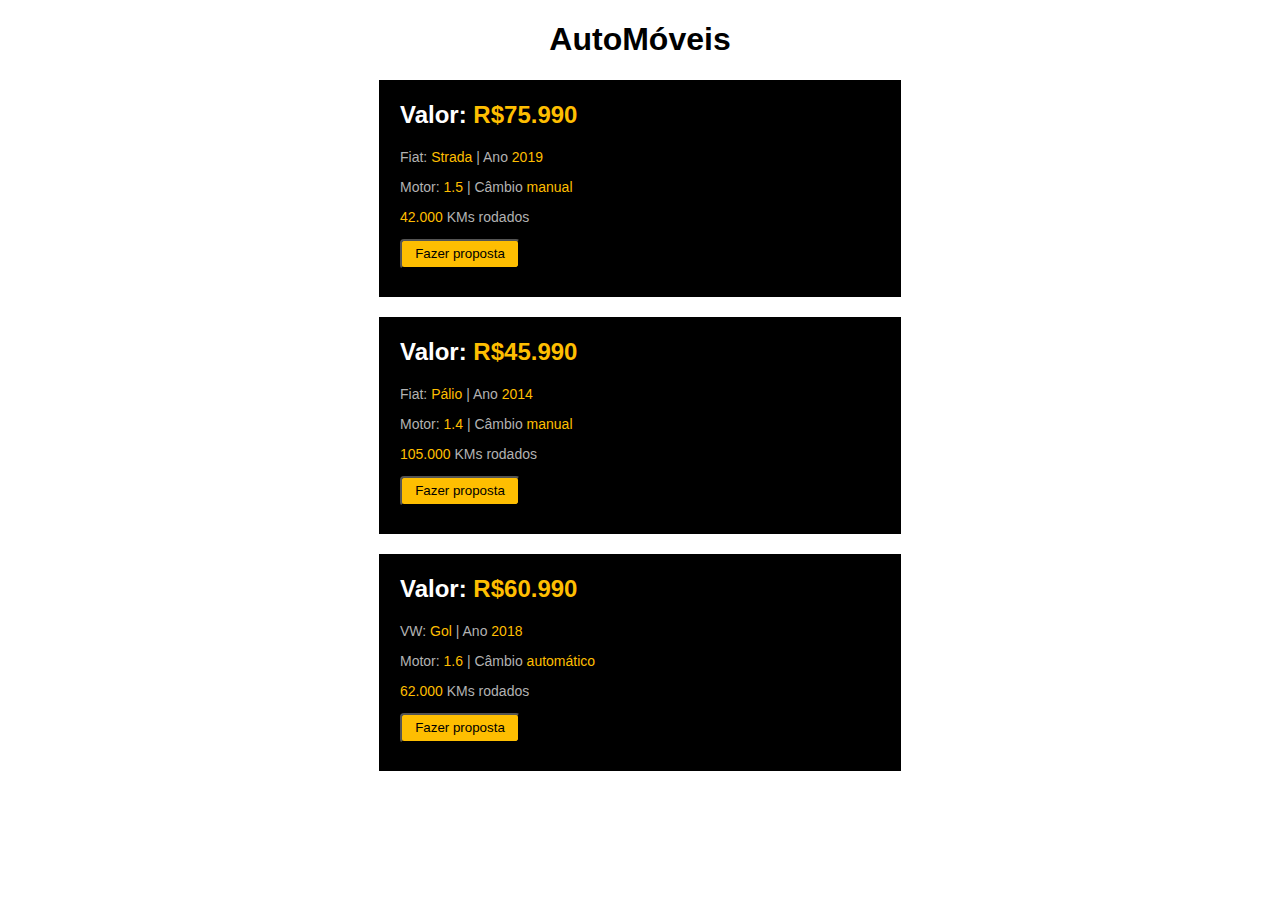
<file: loja-carros/index.html>
<!DOCTYPE html>
<html lang="en">
<head>
    <meta charset="UTF-8">
    <meta name="viewport" content="width=device-width, initial-scale=1.0">
    <link rel="stylesheet" href="style.css">
    <title>Automóveis</title>
</head>
    <body>
        <h1>AutoMóveis</h1>
        <div class="grid-container">
            <div class="grid-item">
                <h2>Valor: <span> R$75.990</span></h2>
                <p>Fiat: <span>Strada</span> | Ano <span>2019</span></p>
                <p>Motor: <span>1.5</span> | Câmbio <span>manual</span></p>
                <p><span>42.000 </span>KMs rodados</p>
                <button>Fazer proposta</button>
            </div>
            <div class="grid-item">
                <h2>Valor: <span> R$45.990</span></h2>
                <p>Fiat: <span>Pálio</span> | Ano <span>2014</span></p>
                <p>Motor: <span>1.4</span> | Câmbio <span>manual</span></p>
                <p><span>105.000 </span>KMs rodados</p>
                <button>Fazer proposta</button>
            </div>
            <div class="grid-item">
                <h2>Valor: <span> R$60.990</span></h2>
                <p>VW: <span>Gol</span> | Ano <span>2018</span></p>
                <p>Motor: <span>1.6</span> | Câmbio <span>automático</span></p>
                <p><span>62.000 </span>KMs rodados</p>
                <button>Fazer proposta</button>
            </div>
        </div>
    </body>
</html>
</file>
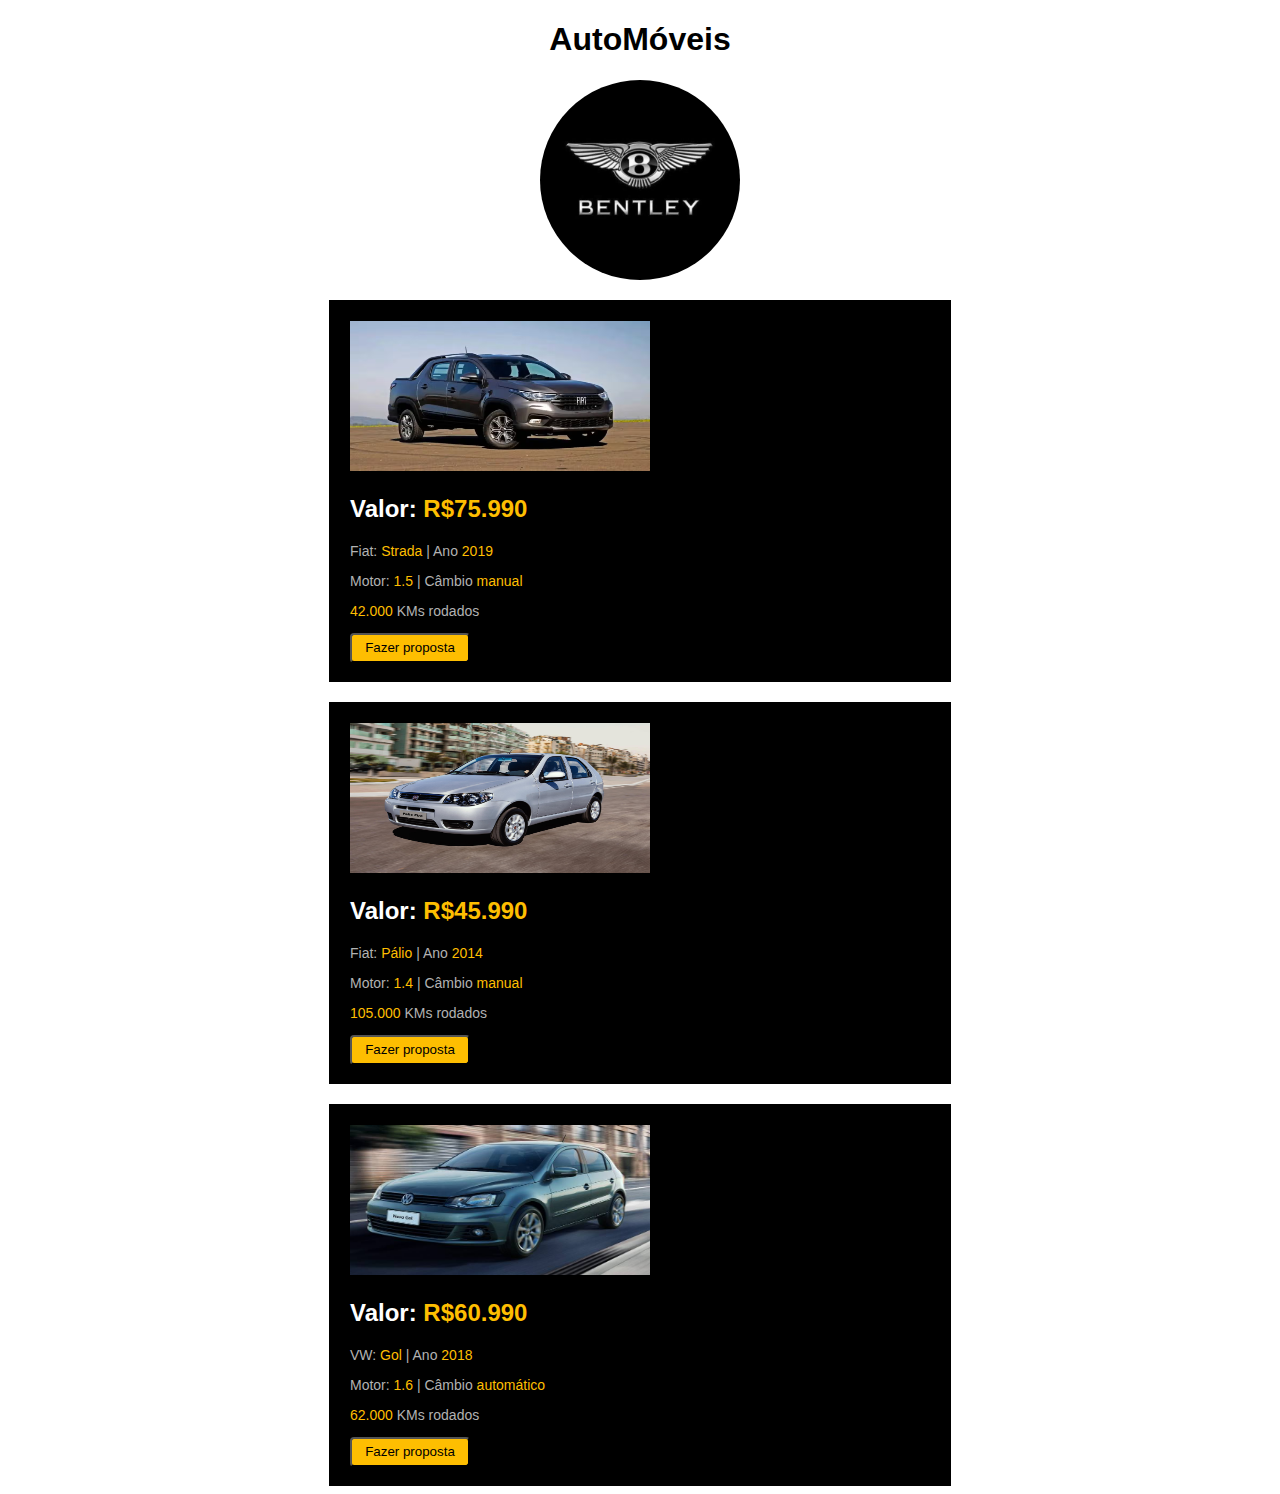
<file: loja-carros2/index.html>
<!DOCTYPE html>
<html lang="en">
<head>
    <meta charset="UTF-8">
    <meta name="viewport" content="width=device-width, initial-scale=1.0">
    <link rel="stylesheet" href="style.css">
    <title>Automóveis</title>
</head>
    <body>
        <h1>AutoMóveis</h1>
        <div class="grid-container">
            <img id="logo" src="assets/car-brand.jpg" alt="Logo Bentley">
            <div class="grid-item">
                <img class="format" src="assets/Fiat-Strada.avif" alt="Fiat Strada">
                <h2>Valor: <span> R$75.990</span></h2>
                <p>Fiat: <span>Strada</span> | Ano <span>2019</span></p>
                <p>Motor: <span>1.5</span> | Câmbio <span>manual</span></p>
                <p><span>42.000 </span>KMs rodados</p>
                <button>Fazer proposta</button>
            </div>
            <div class="grid-item">
                <img class="format" src="assets/palio.jpg" alt="Fiat Strada">
                <h2>Valor: <span> R$45.990</span></h2>
                <p>Fiat: <span>Pálio</span> | Ano <span>2014</span></p>
                <p>Motor: <span>1.4</span> | Câmbio <span>manual</span></p>
                <p><span>105.000 </span>KMs rodados</p>
                <button>Fazer proposta</button>
            </div>
            <div class="grid-item">
                <img class="format" src="assets/gol.jpg" alt="Fiat Strada">
                <h2>Valor: <span> R$60.990</span></h2>
                <p>VW: <span>Gol</span> | Ano <span>2018</span></p>
                <p>Motor: <span>1.6</span> | Câmbio <span>automático</span></p>
                <p><span>62.000 </span>KMs rodados</p>
                <button>Fazer proposta</button>
            </div>
        </div>
    </body>
</html>
</file>
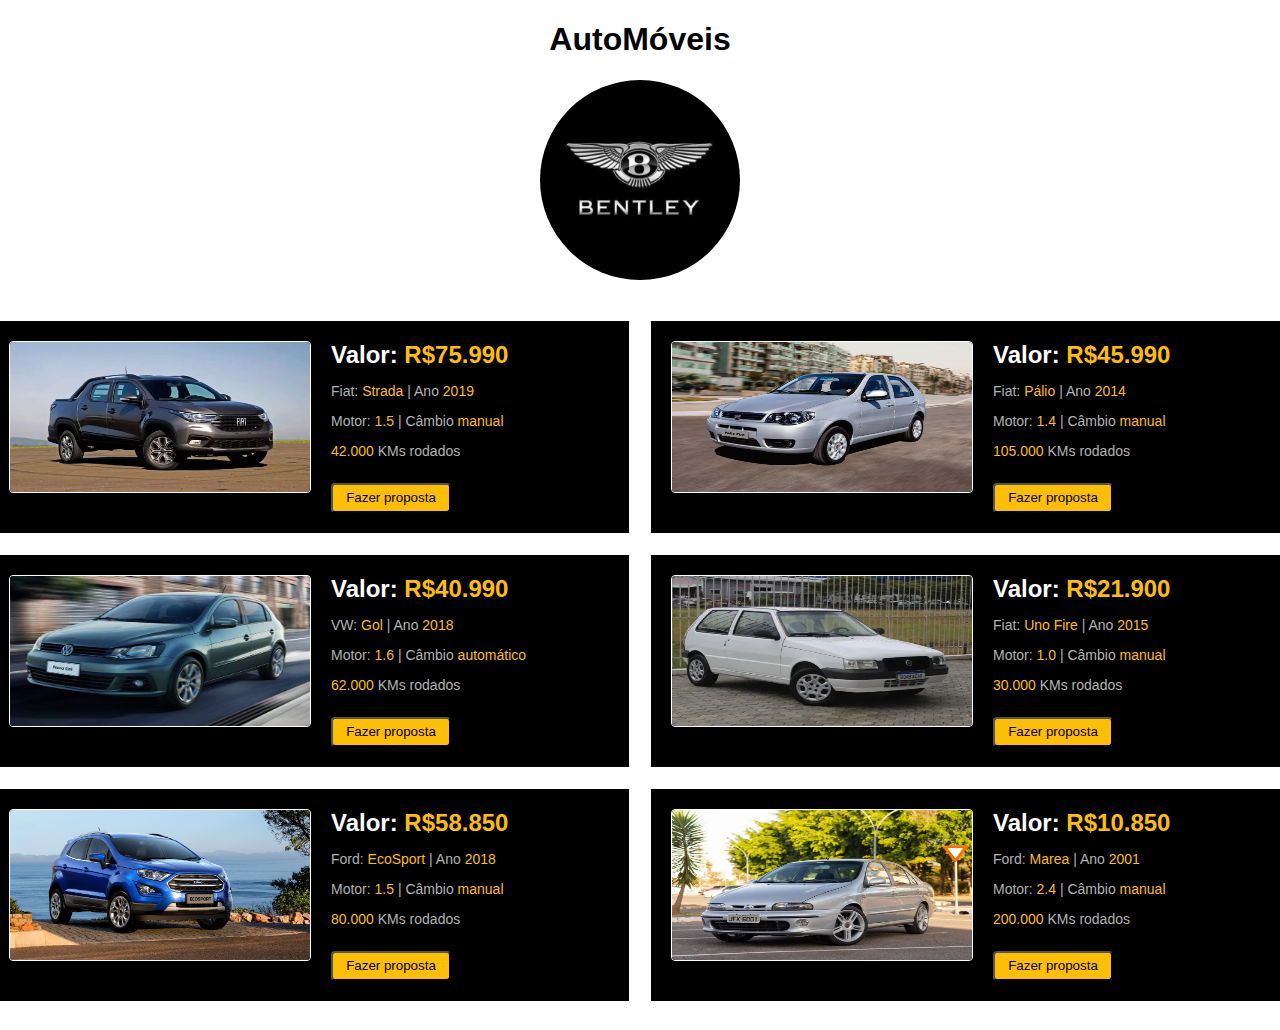
<file: loja-carros3/index.html>
<!DOCTYPE html>
<html lang="en">
<head>
    <meta charset="UTF-8">
    <meta name="viewport" content="width=device-width, initial-scale=1.0">
    <link rel="stylesheet" href="style.css">
    <title>Automóveis</title>
</head>
    <body>
        <h1>AutoMóveis</h1>
        <img id="logo" src="assets/car-brand.jpg" alt="Logo Bentley">
        <div class="grid-container">
            <div class="grid-item">
                <img class="format" src="assets/Fiat-Strada.avif" alt="Fiat Strada">
                <div class="content">
                    <h2>Valor: <span> R$75.990</span></h2>
                    <p>Fiat: <span>Strada</span> | Ano <span>2019</span></p>
                    <p>Motor: <span>1.5</span> | Câmbio <span>manual</span></p>
                    <p><span>42.000 </span>KMs rodados</p>
                    <button>Fazer proposta</button>
                </div>
            </div>
            <div class="grid-item">
                <img class="format" src="assets/palio.jpg" alt="Palio">
                <div class="content">
                    <h2>Valor: <span> R$45.990</span></h2>
                    <p>Fiat: <span>Pálio</span> | Ano <span>2014</span></p>
                    <p>Motor: <span>1.4</span> | Câmbio <span>manual</span></p>
                    <p><span>105.000 </span>KMs rodados</p>
                    <button>Fazer proposta</button>
                </div>
            </div>
            <div class="grid-item">
                <img class="format" src="assets/gol.jpg" alt="Gol">
                <div class="content">
                    <h2>Valor: <span> R$40.990</span></h2>
                    <p>VW: <span>Gol</span> | Ano <span>2018</span></p>
                    <p>Motor: <span>1.6</span> | Câmbio <span>automático</span></p>
                    <p><span>62.000 </span>KMs rodados</p>
                    <button>Fazer proposta</button>
                </div>
            </div>
            <div class="grid-item">
                <img class="format" src="assets/fiat-uno.webp" alt="Uno">
                <div class="content">
                    <h2>Valor: <span> R$21.900</span></h2>
                    <p>Fiat: <span>Uno Fire</span> | Ano <span>2015</span></p>
                    <p>Motor: <span>1.0</span> | Câmbio <span>manual</span></p>
                    <p><span>30.000 </span>KMs rodados</p>
                    <button>Fazer proposta</button>
                </div>
            </div>
            <div class="grid-item">
                <img class="format" src="assets/ecosport.jpg" alt="Uno">
                <div class="content">
                    <h2>Valor: <span> R$58.850</span></h2>
                    <p>Ford: <span>EcoSport</span> | Ano <span>2018</span></p>
                    <p>Motor: <span>1.5</span> | Câmbio <span>manual</span></p>
                    <p><span>80.000 </span>KMs rodados</p>
                    <button>Fazer proposta</button>
                </div>
            </div>
            <div class="grid-item">
                <img class="format" src="assets/marea.webp" alt="Uno">
                <div class="content">
                    <h2>Valor: <span> R$10.850</span></h2>
                    <p>Ford: <span>Marea</span> | Ano <span>2001</span></p>
                    <p>Motor: <span>2.4</span> | Câmbio <span>manual</span></p>
                    <p><span>200.000 </span>KMs rodados</p>
                    <button>Fazer proposta</button>
                </div>
            </div>
        </div>
    </body>
</html>
</file>
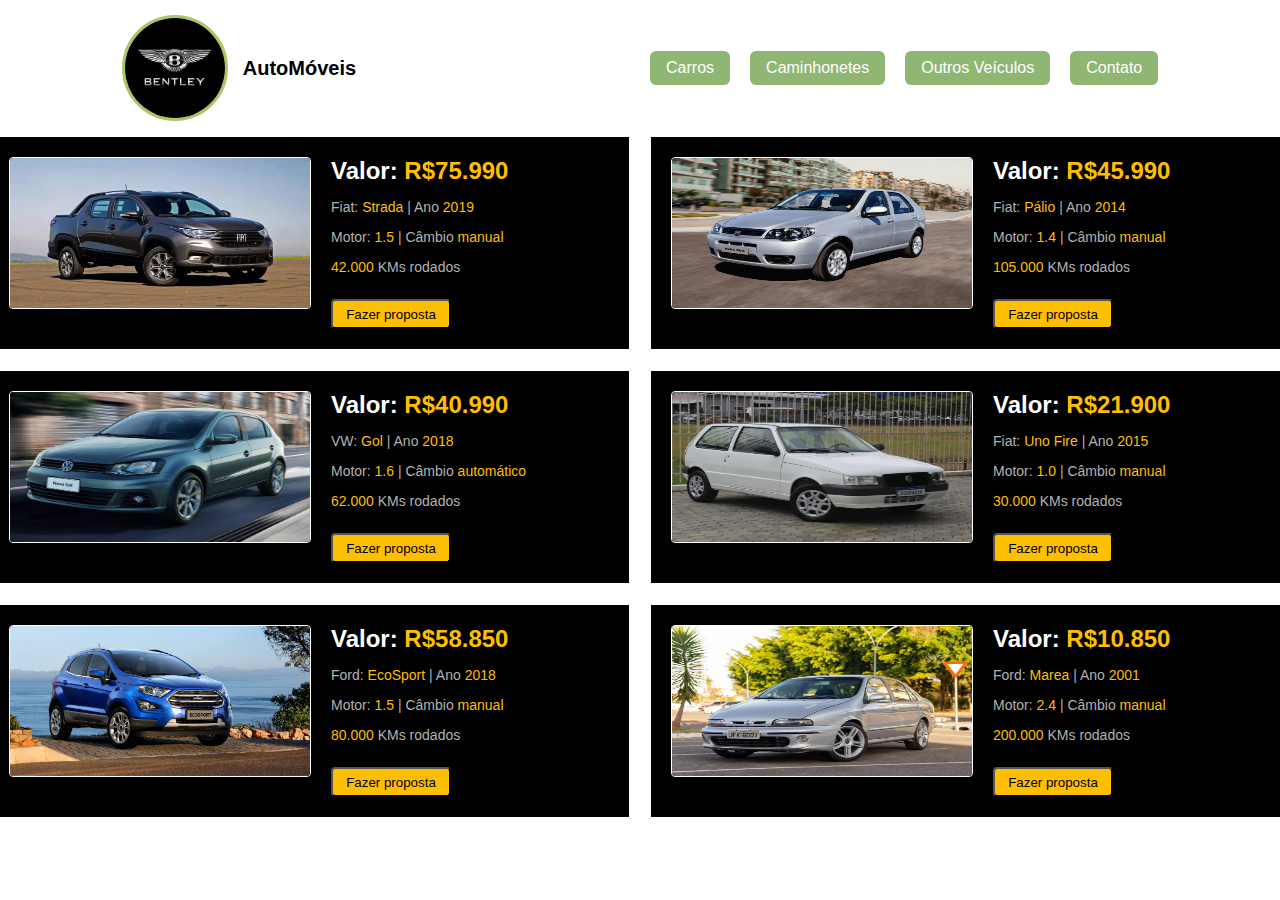
<file: loja-carros4/index.html>
<!DOCTYPE html>
<html lang="en">
<head>
    <meta charset="UTF-8">
    <meta name="viewport" content="width=device-width, initial-scale=1.0">
    <link rel="stylesheet" href="style.css">
    <title>Automóveis</title>
</head>
    <body>
        <nav>
            <div class="nav-logo">
                <img id="logo" src="assets/car-brand.jpg" alt="Logo Bentley">
                <h1>AutoMóveis</h1>
            </div>
                <div class="nav-options">
                    <ul class="menu">
                        <li>Carros</li>
                        <li>Caminhonetes</li>
                        <li>Outros Veículos</li>
                        <li>Contato</li>
                    </ul>
            </div>
        </nav>
        <div class="grid-container">
            <div id="cars"class="grid-item">
                <img class="format" src="assets/Fiat-Strada.avif" alt="Fiat Strada">
                <div class="content">
                    <h2>Valor: <span> R$75.990</span></h2>
                    <p>Fiat: <span>Strada</span> | Ano <span>2019</span></p>
                    <p>Motor: <span>1.5</span> | Câmbio <span>manual</span></p>
                    <p><span>42.000 </span>KMs rodados</p>
                    <button>Fazer proposta</button>
                </div>
            </div>
            <div id="cars" class="grid-item">
                <img class="format" src="assets/palio.jpg" alt="Palio">
                <div class="content">
                    <h2>Valor: <span> R$45.990</span></h2>
                    <p>Fiat: <span>Pálio</span> | Ano <span>2014</span></p>
                    <p>Motor: <span>1.4</span> | Câmbio <span>manual</span></p>
                    <p><span>105.000 </span>KMs rodados</p>
                    <button>Fazer proposta</button>
                </div>
            </div>
            <div id="cars" class="grid-item">
                <img class="format" src="assets/gol.jpg" alt="Gol">
                <div class="content">
                    <h2>Valor: <span> R$40.990</span></h2>
                    <p>VW: <span>Gol</span> | Ano <span>2018</span></p>
                    <p>Motor: <span>1.6</span> | Câmbio <span>automático</span></p>
                    <p><span>62.000 </span>KMs rodados</p>
                    <button>Fazer proposta</button>
                </div>
            </div>
            <div id="cars" class="grid-item">
                <img class="format" src="assets/fiat-uno.webp" alt="Uno">
                <div class="content">
                    <h2>Valor: <span> R$21.900</span></h2>
                    <p>Fiat: <span>Uno Fire</span> | Ano <span>2015</span></p>
                    <p>Motor: <span>1.0</span> | Câmbio <span>manual</span></p>
                    <p><span>30.000 </span>KMs rodados</p>
                    <button>Fazer proposta</button>
                </div>
            </div>
            <div id="cars" class="grid-item">
                <img class="format" src="assets/ecosport.jpg" alt="Uno">
                <div class="content">
                    <h2>Valor: <span> R$58.850</span></h2>
                    <p>Ford: <span>EcoSport</span> | Ano <span>2018</span></p>
                    <p>Motor: <span>1.5</span> | Câmbio <span>manual</span></p>
                    <p><span>80.000 </span>KMs rodados</p>
                    <button>Fazer proposta</button>
                </div>
            </div>
            <div id="cars" class="grid-item">
                <img class="format" src="assets/marea.webp" alt="Uno">
                <div class="content">
                    <h2>Valor: <span> R$10.850</span></h2>
                    <p>Ford: <span>Marea</span> | Ano <span>2001</span></p>
                    <p>Motor: <span>2.4</span> | Câmbio <span>manual</span></p>
                    <p><span>200.000 </span>KMs rodados</p>
                    <button>Fazer proposta</button>
                </div>
            </div>
        </div>
    </body>
</html>
</file>
<file: loja-carros/style.css>
*{
    font-family: Arial, Helvetica, sans-serif;
}

h1 {
    text-align: center;
}

h2 {
    color: #fff;
}

span {
    color: #febe01;
}

p {
    color: #b2b2b2;
    font-size: 14px;
}

button {
    background-color: #febe01;
    border-radius: 4px;
    height: 30px;
    width: 120px;
}
.grid-container {
    grid-template-rows: repeat(3,auto);
    display: grid;
    align-items: center;
    align-content: center;
    row-gap: 20px;
    justify-items: center;
}

.grid-item{
    height: 215px;
    width: 500px;
    grid-column-start: 1;
    grid-column-end: 2;
    border: 1px solid;
    background-color: black;
    padding-left: 20px;
}
</file>
<file: loja-carros2/style.css>
*{
    font-family: Arial, Helvetica, sans-serif;
}

h1 {
    text-align: center;
}

h2 {
    color: #fff;
}

span {
    color: #febe01;
}

p {
    color: #b2b2b2;
    font-size: 14px;
}

button {
    background-color: #febe01;
    border-radius: 4px;
    height: 30px;
    width: 120px;
}

img {
    max-width: 100%;
}

.grid-container {
    grid-template-rows: repeat(4,auto);
    display: grid;
    align-items: center;
    align-content: center;
    row-gap: 20px;
    justify-items: center;
    border-radius: 1px solid #333;
}

.grid-item{
    height: 360px;
    width: 600px;
    grid-column-start: 1;
    grid-column-end: 2;
    border: 1px solid;
    background-color: black;
    padding-left: 20px;
    padding-top: 20px;
}

#logo {
    height: 200px;
    width: 200px;
    border-radius: 50%;
}

img.format {
    width: 300px;
    height: 150px;
    border-radius: solid 1px white;
}
</file>
<file: loja-carros3/style.css>
*{
    font-family: Arial, Helvetica, sans-serif;
}

h1 {
    text-align: center;
}

h2 {
    color: #fff;
    margin: 0;
}

span {
    color: #febe01;
}

p {
    color: #b2b2b2;
    font-size: 14px;
}

button {
    background-color: #febe01;
    border-radius: 4px;
    height: 30px;
    width: 120px;
    margin-top: 10px;
    cursor: pointer;
}

img {
    max-width: 100%;
}

.grid-container {
    display: grid;
    grid-template-columns: repeat(2, auto);
    gap: 20px;
    justify-content: center;
    padding: 20px;
}

.grid-item{
    display: flex;
    flex-direction: row;
    align-items: flex-start;
    background-color: black;
    border: 1px solid #fff;
    padding: 20px;
    width: 600px;
    height: auto;
}

#logo {
    height: 200px;
    width: 200px;
    border-radius: 50%;
    display: block;
    margin: 20px auto;
}

img.format {
    width: 300px;
    height: 150px;
    border: 1px solid white;
    border-radius: 4px;
    margin-right: 20px;
}


div.content {
    flex-direction: column;
    justify-content: flex-start;
}
</file>
<file: loja-carros4/style.css>
*{
    font-family: Arial, Helvetica, sans-serif;
}

h1 {
    text-align: center;
    font-size: 20px;
}

h2 {
    color: #fff;
    margin: 0;
}

span {
    color: #febe01;
}

p {
    color: #b2b2b2;
    font-size: 14px;
}

button {
    background-color: #febe01;
    border-radius: 4px;
    height: 30px;
    width: 120px;
    margin-top: 10px;
    cursor: pointer;
}

img {
    max-width: 100%;
}

nav{
    display: flex;
    align-items: center;
    justify-content: space-between;
    margin: 15px;
    margin-left: 9%;
    margin-right: 9%;
}

.grid-container {
    display: grid;
    grid-template-columns: repeat(2, auto);
    gap: 20px;
    justify-content: center;
}

.grid-item{
    display: flex;
    flex-direction: row;
    align-items: flex-start;
    background-color: black;
    border: 1px solid #fff;
    padding: 20px;
    width: 600px;
    height: auto;
}

#logo {
    height: 100px;
    width: 100px;
    border: 3px solid rgb(171, 199, 100);
    border-radius: 50%;
    margin: auto;
}

img.format {
    width: 300px;
    height: 150px;
    border: 1px solid white;
    border-radius: 4px;
    margin-right: 20px;
}

.menu{
    display: flex;
    list-style: none;
    gap: 20px;
    margin: 0;
    padding: 0;
}

.nav-logo{
    display: flex;
    align-items: center;
    gap: 15px;
}

.menu li{
    background-color:  rgb(144, 182, 115);
    color: white;
    padding: 8px 16px 8px 16px;
    border-radius: 6px;
}
</file>
